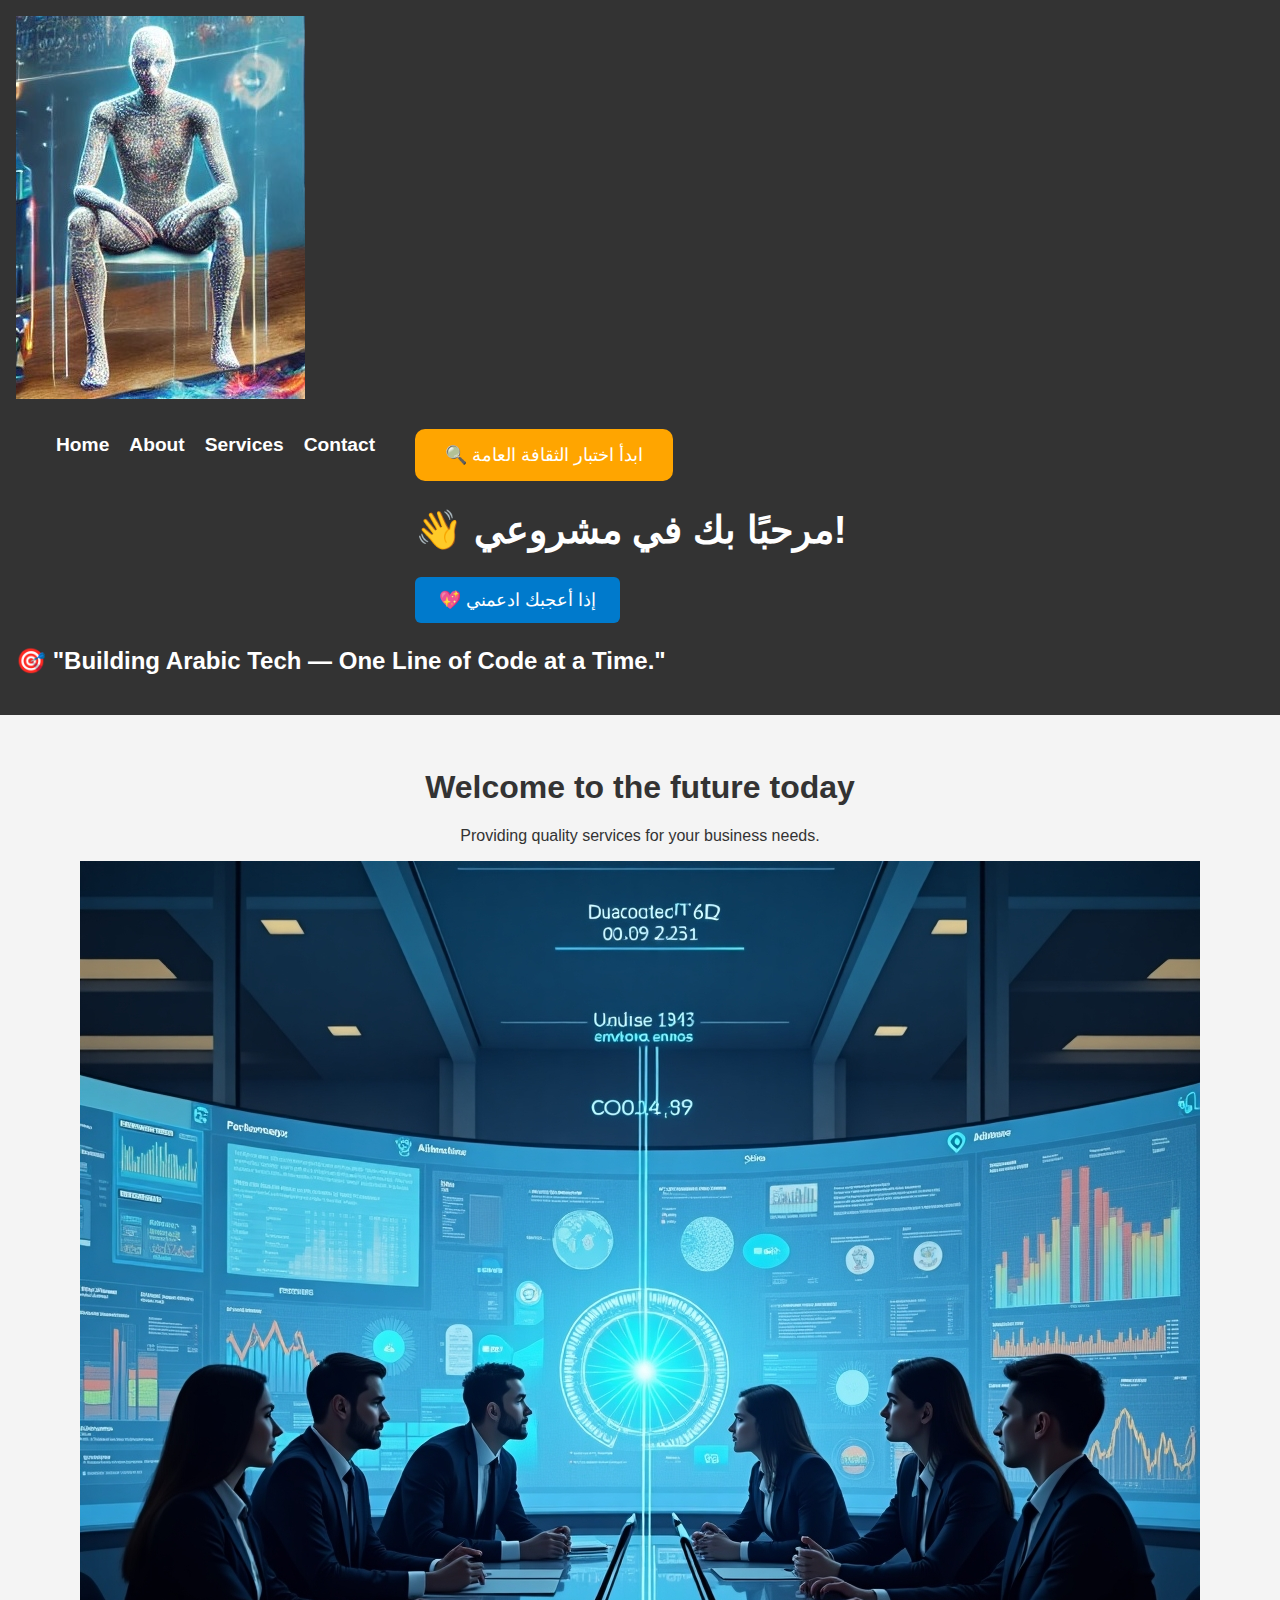
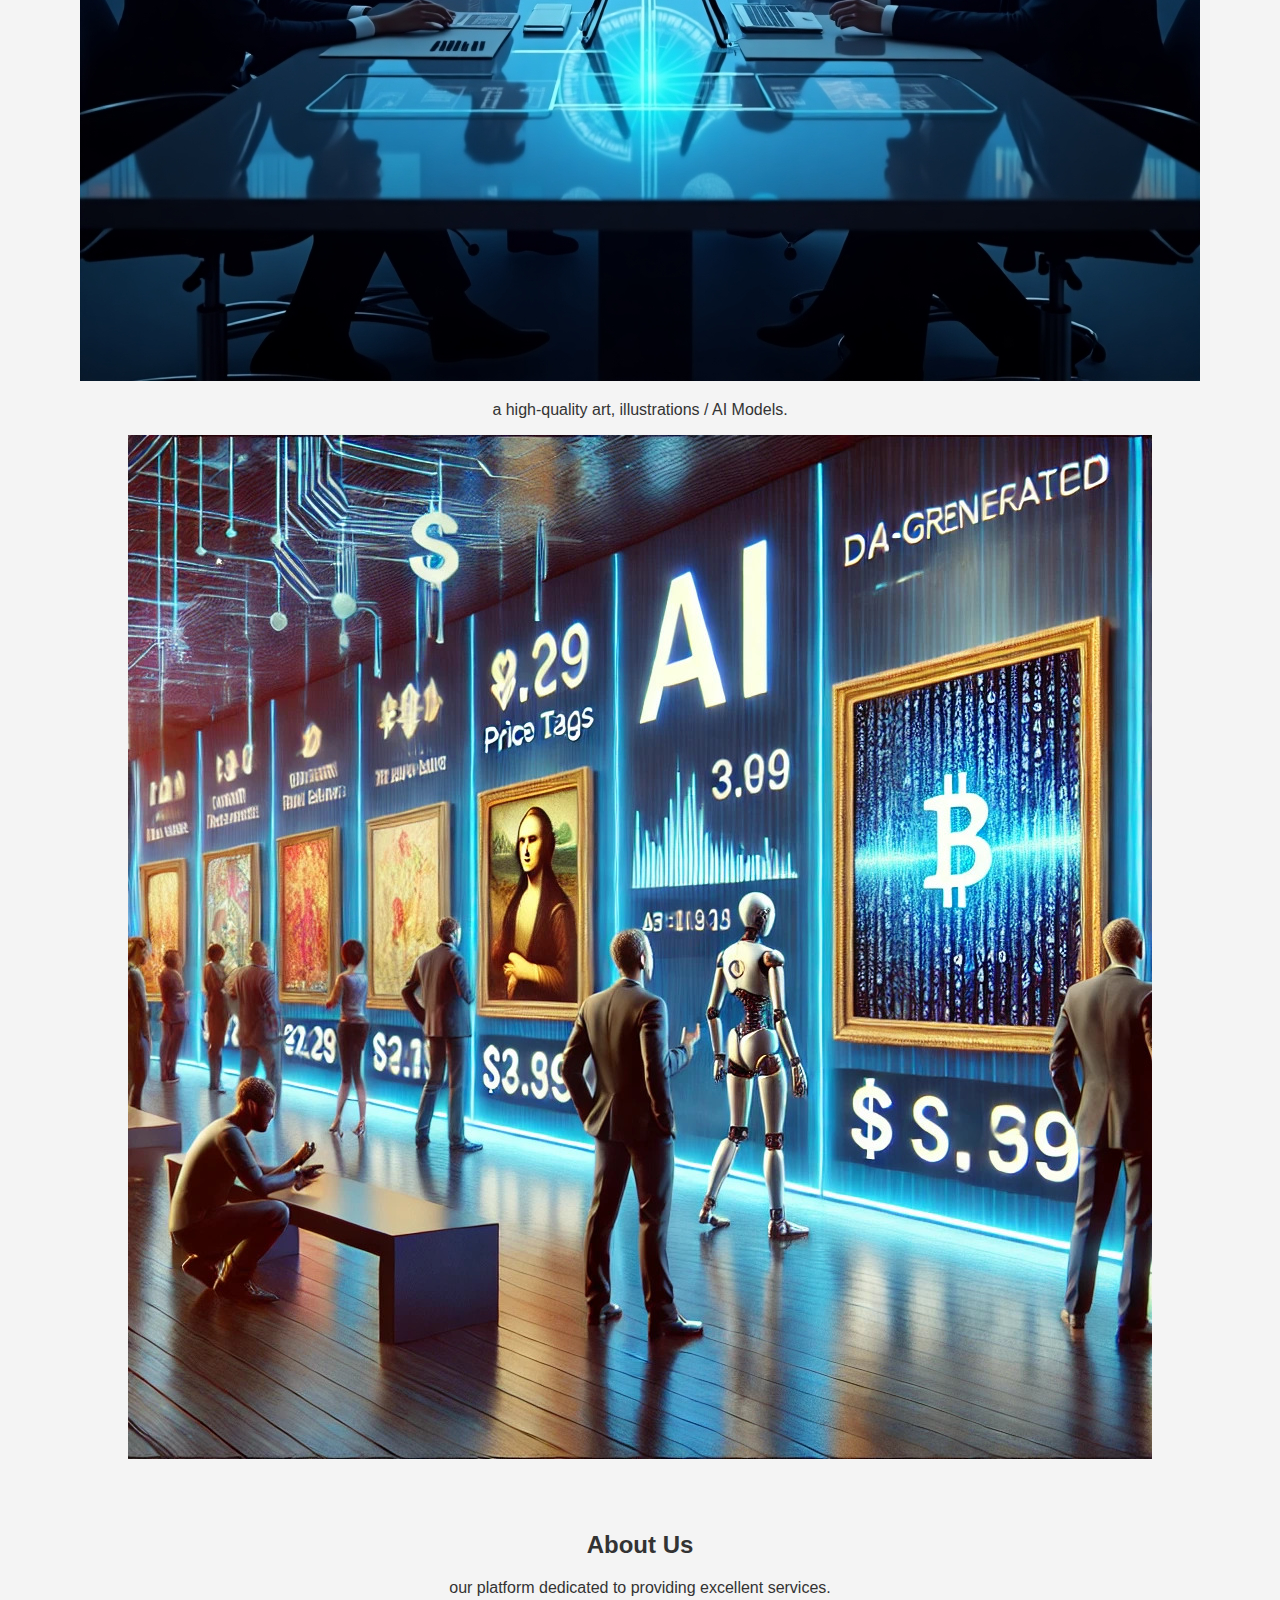
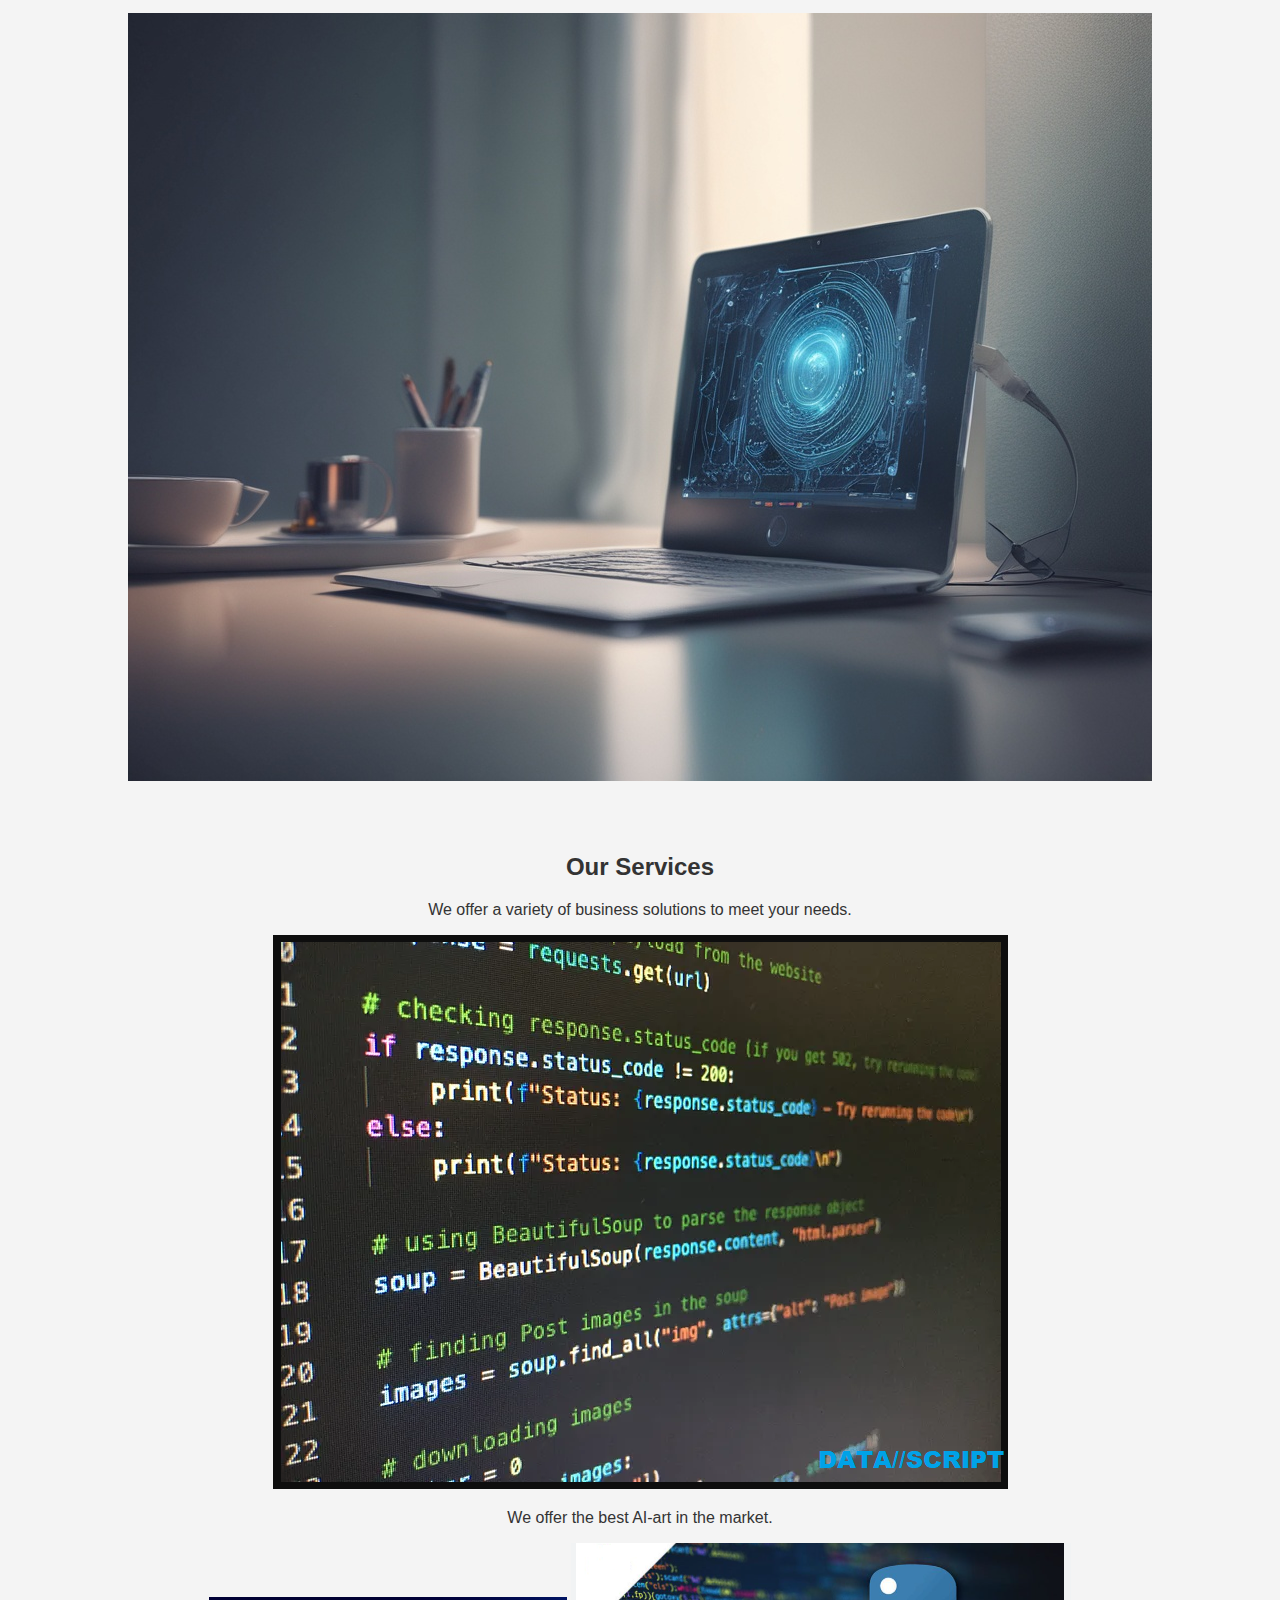
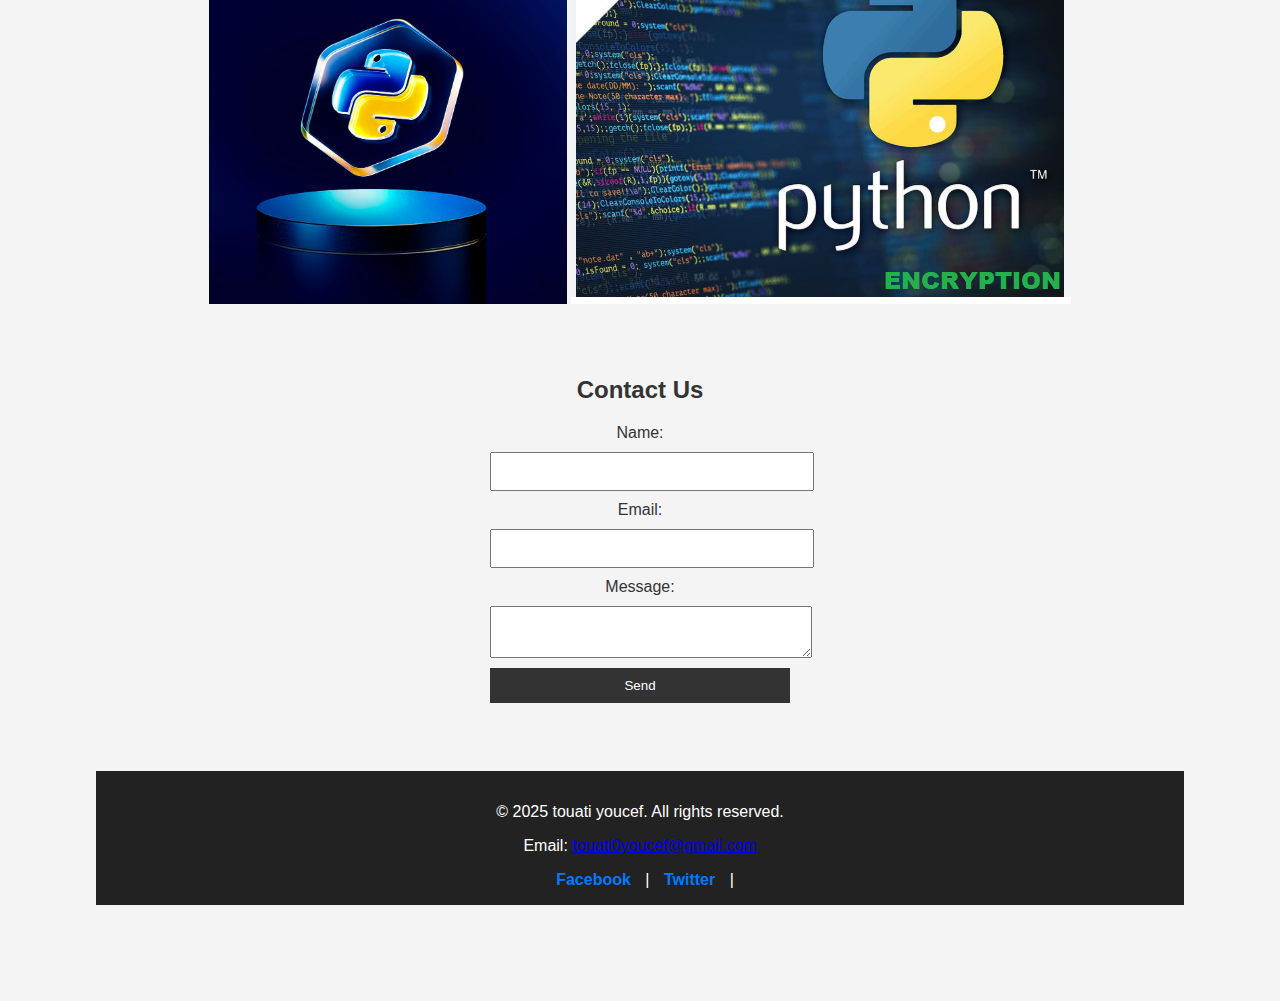
<file: index.html>
﻿<!DOCTYPE html>
<html lang="en">
<head>
    <meta charset="UTF-8">
    <meta name="viewport" content="width=device-width, initial-scale=1.0">
    <title>youcef touti</title>
    <link rel="stylesheet" href="style.css">
    <script defer src="script.js"></script>
</head>
<body>  
    <!-- Navigation Menu -->
    <header>
        <div class="logo">
               <img src="logo.JPG" alt="company Logo"   
</div>
        <nav>
            <ul>
                <li><a href="#home">Home</a></li>
                <li><a href="#about">About</a></li>
                <li><a href="#services">Services</a></li>  
                <li><a href="#contact">Contact</a></li>
                <li><a href="project/" target="_blank"><li>
                  <button style="
                    padding: 15px 30px;
                    font-size: 18px;
                    background-color: orange;
                    border: none;
                    border-radius: 10px;
                    cursor: pointer;
                  ">
                    🔍 ابدأ اختبار الثقافة العامة
                  </button>
                <h1>👋 مرحبًا بك في مشروعي!</h1>
               
                <!-- ادعمني -->
                <a href="https://youcef847.github.io/support-me/" target="_blank" style="text-decoration: none;">
                  <button style="padding: 12px 24px; background-color: #007acc; color: white; border: none; border-radius: 6px; font-size: 18px; cursor: pointer;">
                    💖 إذا أعجبك ادعمني
                  </button>
               </a>  
            </ul>
        </nav>
    <p>🎯 "Building Arabic Tech — One Line of Code at a Time."<p>        
    </header>

    <!-- Home Section -->
    <section id="home">
        <h1>Welcome to the future today</h1>
        <p>Providing quality services for your business needs.</p>
               <p>
               <img src="6.jpeg"
               <p>
        <p> a high-quality art, illustrations / AI Models.</p>
               <p>
               <img src="5.jpeg"
    </section>

    <!-- About Section -->
    <section id="about">
        <h2>About Us</h2>
        <p>our platform dedicated to providing excellent services.</p>

               <p>
               <img src="1.PNG"    </section>

    <!-- Services Section -->
    <section id="services">
        <h2>Our Services</h2>
        <p>We offer a variety of business solutions to meet your needs.</p>
               <p>
               <img src="7.PNG"
>        <p>We offer the best AI-art in the market.</p><p>
               <img src="3.PNG"               <p>
               <img src="4.PNG"
    </section>

    <!-- Contact Section -->
    <section id="contact">
        <h2>Contact Us</h2>
        <form id="contact-form">
            <label for="name">Name:</label>
            <input type="text" id="name" name="name" required>
            
            <label for="email">Email:</label>
            <input type="email" id="email" name="email" required>
            
            <label for="message">Message:</label>
            <textarea id="message" name="message" required></textarea>
            
            <button type="submit">Send</button>
        </form>
        <p id="form-message"></p>
    </section>

    <footer>
    <p>&copy; 2025 touati youcef. All rights reserved.</p>

    <!-- Email Link -->
    <p>Email: <a href="mailto:touati0youcef@gmail.com">touati0youcef@gmail.com</a></p>

    <!-- Social Media Links -->
    <div class="social-links">
        <a href="https://www.facebook.com/profile.php?id=61572875490971" target="_blank">Facebook</a> | 
        <a href="https://twitter.com/@YTstudios_dev" target="_blank">Twitter</a> | 
    </div>
</footer>
</body>
</html>
</file>
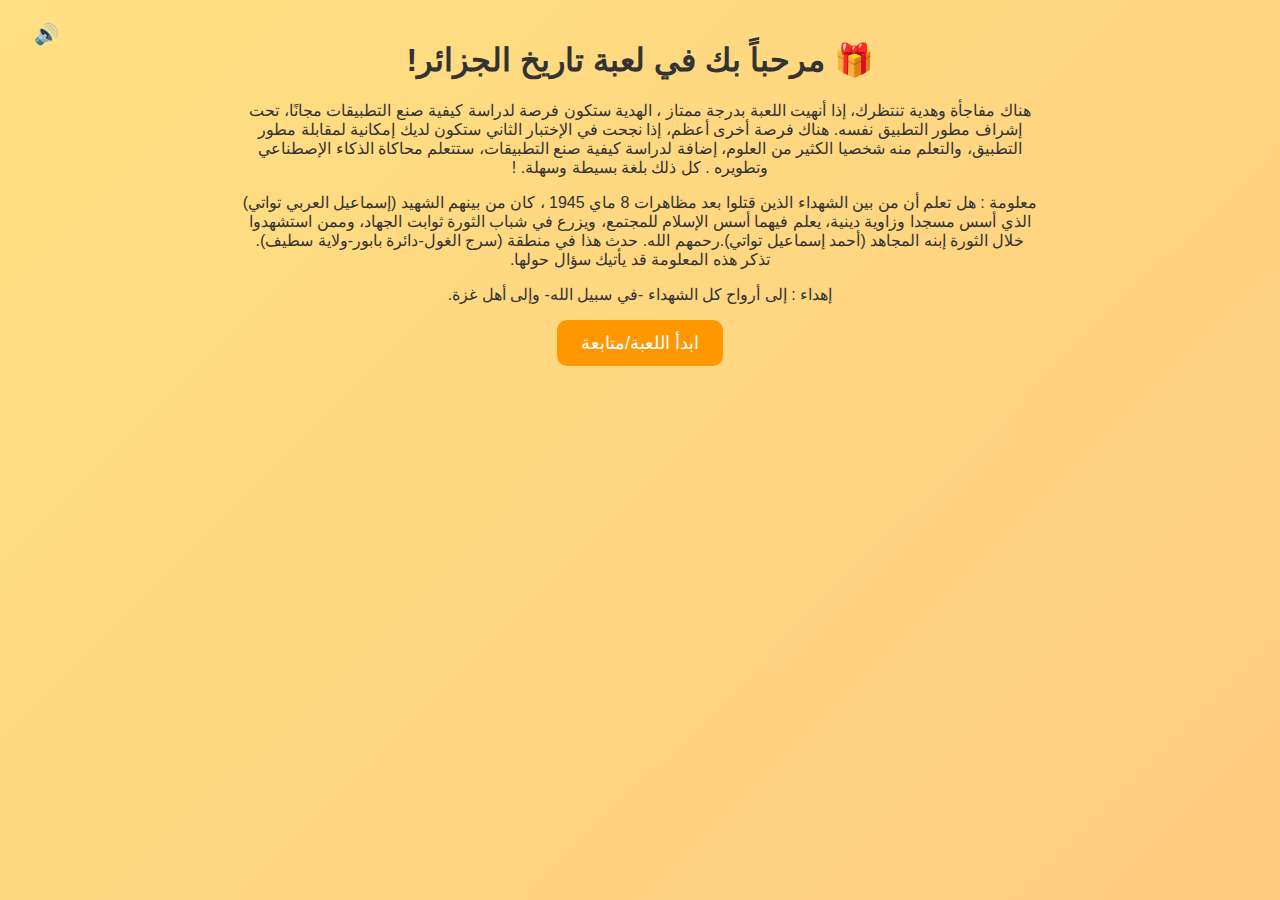
<file: project/index.html>
﻿<!DOCTYPE html>
<html lang="ar" dir="rtl">
<head>
  <meta charset="UTF-8" />
  <meta name="viewport" content="width=device-width, initial-scale=1.0" />
  <title>لعبة سؤال وجواب</title>
  <link rel="stylesheet" href="style.css" />
</head>
<body>
  <div id="app">
    <!-- Mute Button -->
    <button id="mute-btn">🔊</button>

    <!-- Intro Screen -->
    <div id="intro-screen">
      <h1>🎁 مرحباً بك في لعبة تاريخ الجزائر!</h1>
      <p>هناك مفاجأة وهدية تنتظرك، إذا أنهيت اللعبة بدرجة ممتاز ، الهدية ستكون فرصة لدراسة كيفية صنع التطبيقات مجانًا، تحت إشراف مطور التطبيق نفسه.  هناك فرصة أخرى أعظم، إذا نجحت في الإختبار الثاني ستكون لديك إمكانية لمقابلة مطور التطبيق، والتعلم منه شخصيا الكثير من العلوم، إضافة لدراسة كيفية صنع التطبيقات، ستتعلم محاكاة الذكاء الإصطناعي وتطويره . كل ذلك بلغة بسيطة وسهلة. !</p>
      <p>معلومة : هل تعلم أن من بين الشهداء الذين قتلوا بعد مظاهرات 8 ماي 1945 ، كان من بينهم الشهيد (إسماعيل العربي تواتي) الذي أسس مسجدا وزاوية دينية، يعلم فيهما أسس الإسلام للمجتمع، ويزرع في شباب الثورة ثوابت الجهاد، وممن استشهدوا خلال الثورة إبنه المجاهد (أحمد إسماعيل تواتي).رحمهم الله. حدث هذا في منطقة (سرج الغول-دائرة بابور-ولاية سطيف). تذكر هذه المعلومة قد يأتيك سؤال حولها.</p>
      <p>إهداء : إلى أرواح كل الشهداء -في سبيل الله- وإلى أهل غزة.</p>
      <button id="close-intro" class="start-btn">ابدأ اللعبة/متابعة</button>
    </div>

    <!-- Start Screen -->
    <div id="start-screen" class="hidden">
      <h2>اضغط لبدء اللعبة</h2>
      <button id="start-btn">ابدأ اللعبة/متابعة</button>
    </div>

    <!-- Quiz Container -->
    <div id="quiz-container" class="hidden">
      <div id="timer"></div>
      <div id="question-text"></div>
      <div id="answers-container"></div>
      <div id="score-display"></div>
      <div id="level-display"></div>
      <button id="next-btn" class="hidden">السؤال التالي</button>
      <button id="restart-btn">إعادة</button>
      <button id="exit-btn">خروج</button>
    </div>
    <div id="ten-right-popup" class="popup hidden">
      🌟 ممتاز! 10 إجابات صحيحة!
    </div>

    <!-- Result Popup -->
    <div id="result-container" class="popup hidden"></div>
    <!-- 10 Correct Answers Popup -->
    <div id="ten-right-popup" class="popup hidden">أحسنت! أجبت على +10  أسئلة صحيحة 🎉</div>

    <!-- Level Complete Message -->
    <div id="next-level-container" class="popup hidden"></div>

    <!-- Celebration Screen -->
    <div id="celebration-screen" class="hidden">
      <h2>أحسنت! استعد لمجموعة جديدة من الأسئلة!</h2>
    </div>

    <!-- Final Screens -->
    <div id="final-screen" class="hidden">
      <div id="final-bad-ending" class="hidden">
        <h2>لقد أكملت اللعبة لكن للأسف لم تحقق درجة ممتاز.</h2>
        <p>ولكن لا تقلق ما زال بإمكانك تحقيق نتيجة أفظل!</p>
        <button onclick="location.reload()">العب مجددًا</button>
      </div>
      <div id="final-good-ending" class="hidden">
        <h2>تهانينا 🎉</h2>
        <p>لقد أكملت اللعبة برصيد ممتاز ، وهذا يخولك للحصول على هدايا اللعبة ، أولا : إذا أردت أن تتعلم كيف تصبح مطور تطبيقات هاتفية، عليك حفظ الرقم السري المعروض في الأسفل، ثم إرساله كما هو في رسالة إلى البريد الإلكتروني الظاهر في الأسفل، بعد ذلك سيصلك رد إلى بريدك الإلكتروني يتضمن تعليمات مفصلة حول مشوارك التعليمي.</p>
        <p>أما إذا أردت الفرصة الذهبة فعليك خوض الإختبار الثاني الذي يتيحك لك لقاء مطور اللعبة بنفسك، وتعلم (محاكاة الذكاء الإصطناعي وتطويره)، ودراسة كيفية صنع التطبيقات، إذا اخترت ذلك، فعليك إرسال الرقم السري بطريقة معكوسة إلى البريد الإلكتروني،. والسلام عليكم.</p>
        <p>رمزك السري هو: <strong>YTSTUDIOS</strong></p>
        <p>راسلنا عبر البريد: <strong>dev.tarikh.app@gmail.com</strong></p>
        <button onclick="location.reload()">العب مجددًا</button>
      </div>
    </div>
  </div>

  <!-- Script at the END of body -->
  <script src="script.js"></script>
</body>
</html>
</file>
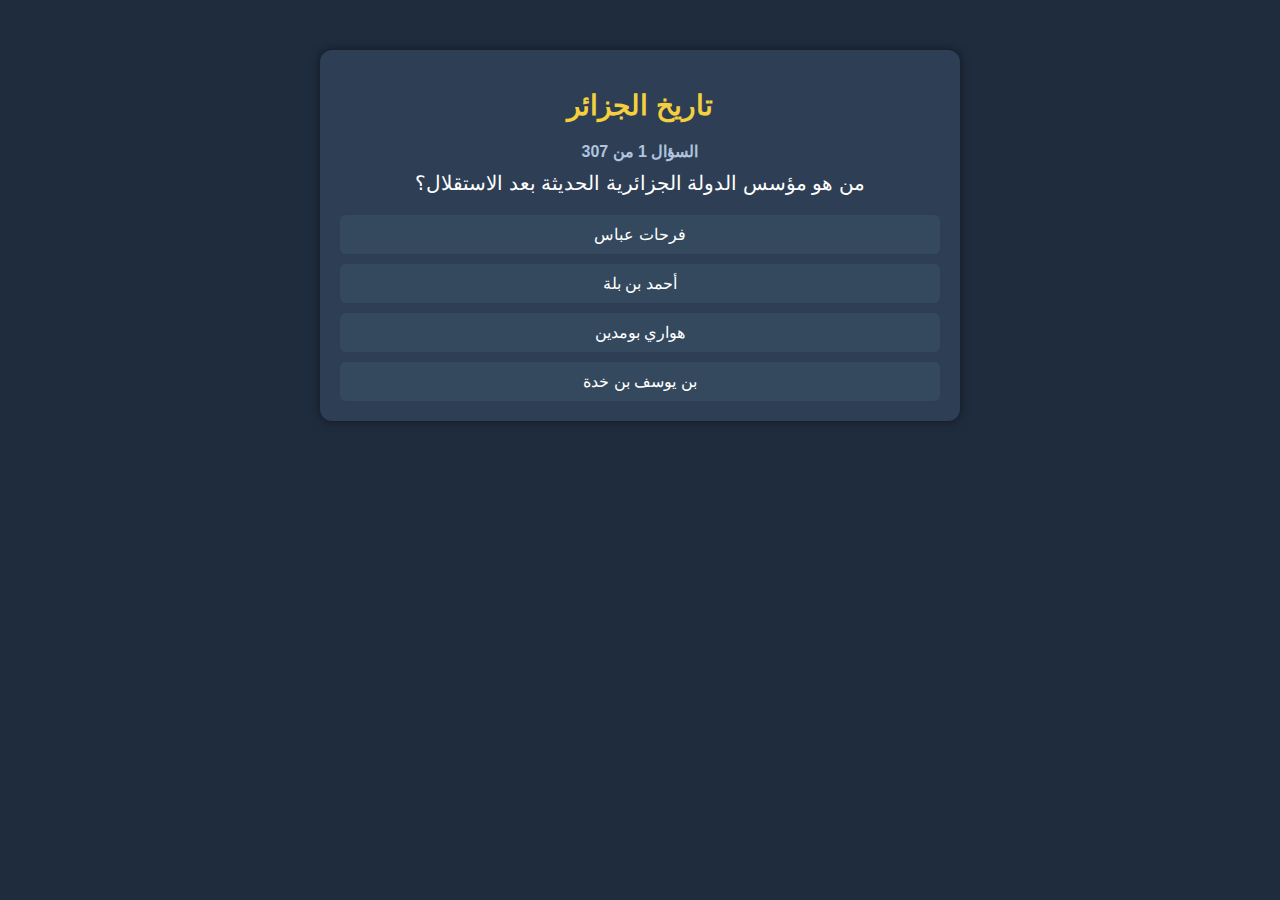
<file: quiz-app/index.html>
﻿<!DOCTYPE html>
<html lang="en">
<head>
  <meta charset="UTF-8">
  <title>YT Stodio</title>
  <link rel="stylesheet" href="style.css">
</head>
<body>
  <div class="quiz-container">
    <h1>تاريخ الجزائر</h1>
    <div id="quiz-info">
      <div id="question-number">السؤال 1 من 10</div>
      <div id="question">نص السؤال يظهر هنا</div>
    </div>
    <div id="answers"></div>
    <button id="next-btn">التالي</button>
    <div id="score-container" class="hide">
      <h2>نتيجتك</h2>
      <p id="score-text"></p>
      <button onclick="startQuiz()">ابدأ من جديد</button>
    </div>
  </div>
  <script src="script.js"></script>
</body>
</html>
</file>
<file: style.css>
/* General Styles */
body {
    font-family: Arial, sans-serif;
    margin: 0;
    padding: 0;
    background-color: #f4f4f4;
    color: #333;
}

/* Navigation */
header {
    background: #333;
    color: white;
    display: flex;
    justify-content: space-between;
    padding: 1rem;
    align-items: center;
}

header .logo {
    font-size: 1.5rem;
    font-weight: bold;
}

nav ul {
    list-style: none;
    display: flex;
    gap: 20px;
}

nav a {
    text-decoration: none;
    color: white;
    font-size: 1.2rem;
}

/* Sections */
section {
    padding: 2rem;
    text-align: center;
}

/* Contact Form */
form {
    display: flex;
    flex-direction: column;
    width: 300px;
    margin: auto;
}

input, textarea {
    margin: 10px 0;
    padding: 10px;
    width: 100%;
}

button {
    background: #333;
    color: white;
    padding: 10px;
    border: none;
    cursor: pointer;
}

button:hover {
    background: #555;
}

/* Footer */
footer {
    background: #222;
    color: white;
    text-align: center;
    padding: 1rem;
    margin-top: 20px;
}.social-links a {
    color: #007bff;
    text-decoration: none;
    font-weight: bold;
    margin: 0 10px;
}

.social-links a:hover {
    color: #0056b3;
}
</file>
<file: project/style.css>
﻿/* === General Layout === */
html, body {
  margin: 0;
  padding: 0;
  width: 100%;
  height: 100%;
  font-family: "Cairo", sans-serif;
  direction: rtl;
  background: linear-gradient(135deg, #ffe082, #ffcc80);
  color: #333;
  overflow-x: hidden;
  text-align: center;
}
.hidden {
  display: none !important;
}
#app {
  max-width: 800px;
  margin: 0 auto;
  padding: 20px;
  animation: fadeIn 1s ease-in-out;
}

/* === Intro & End Screens === */
#end-screen {
  display: none;
  padding: 30px;
  border-radius: 20px;
  background: linear-gradient(160deg, #d4f8d4, #baf0ba);
  box-shadow: 0 8px 25px rgba(0, 0, 0, 0.1);
  animation: slideUp 0.7s ease-in-out;
  text-align: center;
}

#final-good-ending,
#final-bad-ending {
  position: fixed;
  top: 0;
  left: 0;
  width: 100vw;
  height: 100vh;
  z-index: 9999;
  display: none;
  background: linear-gradient(160deg, #e1f5fe, #b3e5fc);
  box-shadow: 0 8px 25px rgba(0, 0, 0, 0.1);
  animation: slideUp 0.7s ease-in-out;
  text-align: center;
  padding: 30px;

  display: flex;
  justify-content: center;
  align-items: center;
  flex-direction: column;
}

#celebration-screen {
  position: fixed;
  top: 0;
  left: 0;
  width: 100vw;
  height: 100vh;
  z-index: 9999;
  display: none;
  background: linear-gradient(160deg, #fff8e1, #ffe0b2);
  box-shadow: 0 8px 25px rgba(0, 0, 0, 0.1);
  animation: slideUp 0.7s ease-in-out;
  text-align: center;
  padding: 30px;

  display: flex;
  justify-content: center;
  align-items: center;
  flex-direction: column;
}

/* === Quiz Container === */
#quiz-container,
#question-container,
#result-container,
#next-level-container,
#final-screen {
  background: #fff3e0;
  padding: 25px;
  border-radius: 15px;
  box-shadow: 0 6px 18px rgba(0, 0, 0, 0.15);
  animation: fadeIn 0.5s ease;
  text-align: center;
}

/* === Questions & Answers === */
#question-text {
  font-size: 24px;
  margin-bottom: 20px;
  animation: fadeIn 0.5s ease;
}
.answer-btn {
  background: #ffb74d;
  border: none;
  color: white;
  padding: 15px 20px;
  margin: 10px auto;
  width: 80%;
  font-size: 18px;
  border-radius: 12px;
  transition: all 0.3s ease;
  display: block;
  cursor: pointer;
}
.answer-btn:hover {
  background: #ffa726;
}
.answer-btn.correct {
  background: #66bb6a !important;
}
.answer-btn.wrong {
  background: #ef5350 !important;
}

/* === Timer === */
#timer {
  font-size: 20px;
  color: #d84315;
  margin-bottom: 15px;
  font-weight: bold;
  display: none;
}

/* === Buttons === */
button {
  font-size: 18px;
  padding: 12px 24px;
  border: none;
  border-radius: 10px;
  background: #ff9800;
  color: white;
  cursor: pointer;
  transition: background 0.3s ease;
}
button:hover {
  background: #fb8c00;
}

/* === Score Display === */
#score-display,
#level-display {
  margin-top: 15px;
  font-size: 18px;
}

/* === Mute Button === */
#mute-btn {
  position: absolute;
  top: 10px;
  left: 10px;
  background: transparent;
  color: #333;
  font-size: 20px;
  cursor: pointer;
}

/* === Popups === */
.popup {
  background: white;
  border: 2px solid #ff9800;
  border-radius: 12px;
  padding: 20px;
  font-size: 20px;
  box-shadow: 0 6px 18px rgba(0, 0, 0, 0.2);
  animation: scaleUp 0.4s ease;
  text-align: center;
}
#ten-right-popup {
  position: fixed;
  top: 40%;
  left: 50%;
  transform: translate(-50%, -50%);
  z-index: 9999;
}

/* === Animations === */
@keyframes fadeIn {
  from { opacity: 0; }
  to { opacity: 1; }
}
@keyframes slideUp {
  from { transform: translateY(50px); opacity: 0; }
  to { transform: translateY(0); opacity: 1; }
}
@keyframes scaleUp {
  from { transform: scale(0.7); opacity: 0; }
  to { transform: scale(1); opacity: 1; }
}
</file>
<file: quiz-app/style.css>
body {
  font-family: 'Arial', sans-serif;
  background: #1f2c3e;
  color: white;
  text-align: center;
  margin: 0;
  padding: 0;
}

.quiz-container {
  max-width: 600px;
  margin: 50px auto;
  background-color: #2e3e55;
  padding: 20px;
  border-radius: 12px;
  box-shadow: 0 0 10px rgba(0,0,0,0.5);
}

h1 {
  margin-bottom: 20px;
  font-size: 28px;
  color: #f4d03f;
}

#question-number {
  margin-bottom: 10px;
  font-weight: bold;
  color: #b0c4de;
}

#question {
  font-size: 20px;
  margin-bottom: 20px;
}

#answers {
  display: flex;
  flex-direction: column;
  gap: 10px;
}

.answer-btn {
  padding: 10px;
  background-color: #34495e;
  border: none;
  color: white;
  border-radius: 6px;
  font-size: 16px;
  cursor: pointer;
  transition: 0.3s;
}

.answer-btn:hover {
  background-color: #3c6382;
}

.correct {
  background-color: green !important;
}

.wrong {
  background-color: red !important;
}

#next-btn {
  margin-top: 20px;
  padding: 10px 20px;
  font-size: 16px;
  display: none;
  background-color: #f4d03f;
  border: none;
  border-radius: 6px;
  cursor: pointer;
}

#score-container {
  margin-top: 20px;
}

.hide {
  display: none;
}
</file>
